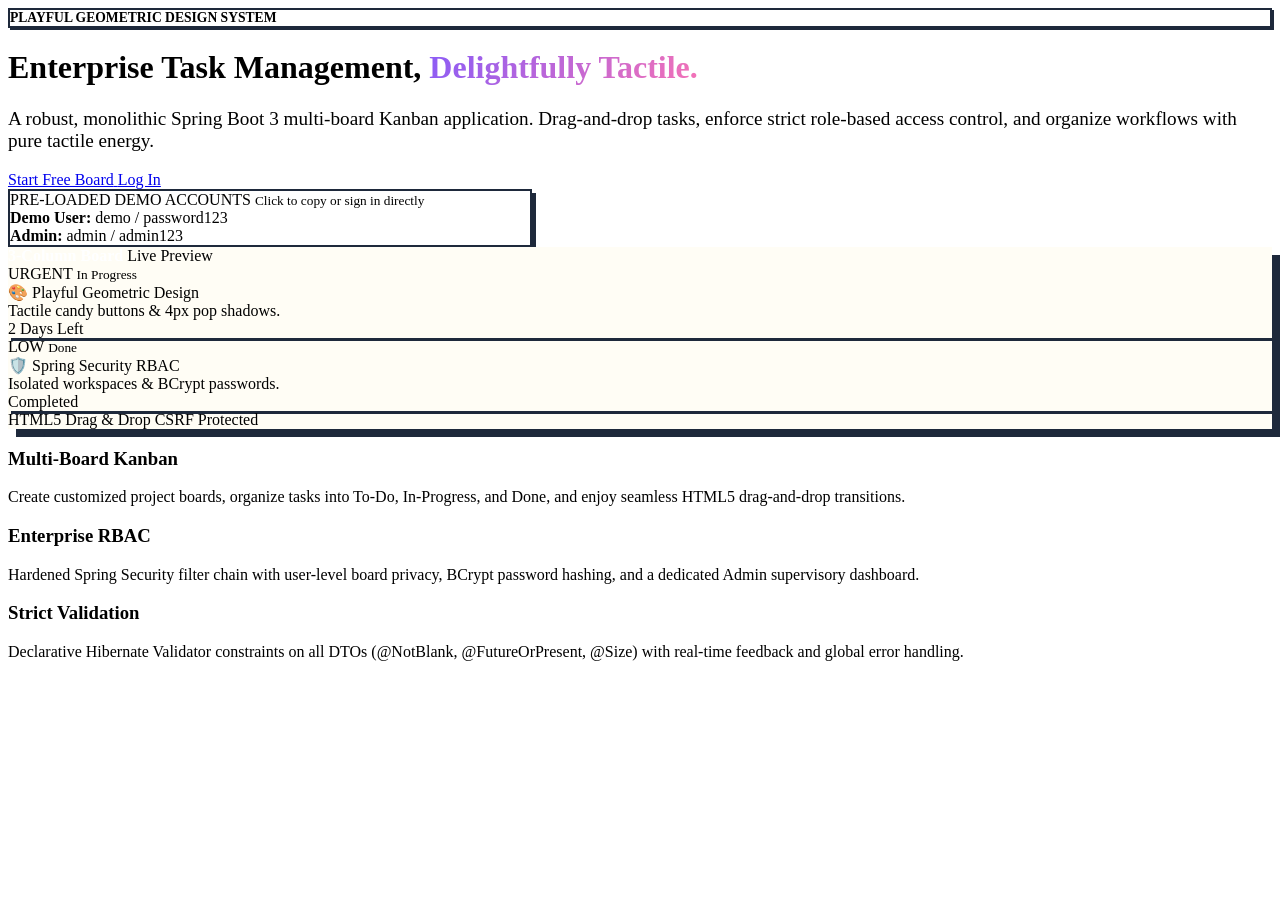
<file: main/resources/templates/index.html>
<!DOCTYPE html>
<html lang="en" xmlns:th="http://www.thymeleaf.org">
<head th:replace="~{fragments/layout :: head('Home')}">
    <meta charset="UTF-8">
    <meta name="viewport" content="width=device-width, initial-scale=1.0">
    <title>KanbanPop! | Home</title>
</head>
<body>

    <!-- Header Navbar -->
    <header th:replace="~{fragments/layout :: navbar}"></header>

    <!-- Main Hero -->
    <main class="container py-5">
        
        <!-- Hero Banner -->
        <div class="row align-items-center g-4 my-3">
            <div class="col-lg-7">
                <div class="d-inline-flex align-items-center gap-2 px-3 py-1 mb-3 rounded-pill" 
                     style="background: var(--tertiary-yellow); border: 2px solid #1E293B; box-shadow: 2px 2px 0px #1E293B; font-weight: 800; font-size: 0.85rem;">
                    <i class="fa-solid fa-wand-magic-sparkles"></i>
                    <span>PLAYFUL GEOMETRIC DESIGN SYSTEM</span>
                </div>

                <h1 class="display-4 fw-black mb-3" style="line-height: 1.15; font-weight: 800;">
                    Enterprise Task Management, <span style="background: linear-gradient(120deg, #8B5CF6, #F472B6); -webkit-background-clip: text; -webkit-text-fill-color: transparent;">Delightfully Tactile.</span>
                </h1>

                <p class="lead text-muted mb-4" style="font-size: 1.2rem;">
                    A robust, monolithic Spring Boot 3 multi-board Kanban application. Drag-and-drop tasks, enforce strict role-based access control, and organize workflows with pure tactile energy.
                </p>

                <div class="d-flex flex-wrap gap-3 mb-4">
                    <a th:href="@{/register}" href="/register" class="btn-candy btn-candy-primary px-4 py-2 fs-5">
                        <i class="fa-solid fa-rocket"></i>
                        <span>Start Free Board</span>
                    </a>
                    <a th:href="@{/login}" href="/login" class="btn-candy btn-candy-white px-4 py-2 fs-5">
                        <i class="fa-solid fa-right-to-bracket"></i>
                        <span>Log In</span>
                    </a>
                </div>

                <!-- Instant Demo Credentials Helper -->
                <div class="p-3 rounded-4" style="background: #FFFFFF; border: 2px solid #1E293B; box-shadow: 4px 4px 0px #1E293B; max-width: 520px;">
                    <div class="d-flex align-items-center gap-2 mb-2">
                        <span class="badge bg-dark rounded-pill">PRE-LOADED DEMO ACCOUNTS</span>
                        <small class="text-muted fw-bold">Click to copy or sign in directly</small>
                    </div>
                    <div class="d-flex flex-wrap gap-3 font-monospace small">
                        <div>
                            <strong>Demo User:</strong> <span class="bg-light px-2 py-0.5 border border-dark rounded">demo</span> / <span class="bg-light px-2 py-0.5 border border-dark rounded">password123</span>
                        </div>
                        <div>
                            <strong>Admin:</strong> <span class="bg-light px-2 py-0.5 border border-dark rounded">admin</span> / <span class="bg-light px-2 py-0.5 border border-dark rounded">admin123</span>
                        </div>
                    </div>
                </div>
            </div>

            <!-- Hero Graphic Illustration -->
            <div class="col-lg-5">
                <div class="sticker-card p-4 text-center" style="box-shadow: 8px 8px 0px #1E293B; background: #FFFDF5;">
                    <div class="d-flex justify-content-between align-items-center mb-3">
                        <span class="badge border border-dark rounded-pill px-3 py-1" style="background: var(--accent-violet); color: #FFF; font-weight: 700;">
                            <i class="fa-solid fa-columns"></i> 3-Column Board
                        </span>
                        <span class="column-count-badge">Live Preview</span>
                    </div>

                    <!-- Mini Board Preview Mockup -->
                    <div class="d-flex flex-column gap-3 text-start">
                        <!-- Card 1 -->
                        <div class="task-card" style="box-shadow: 3px 3px 0px #1E293B;">
                            <div class="d-flex justify-content-between align-items-start">
                                <span class="badge-priority badge-priority-urgent">URGENT</span>
                                <small class="text-muted fw-bold">In Progress</small>
                            </div>
                            <div class="task-title mt-2">🎨 Playful Geometric Design</div>
                            <div class="task-desc mb-2">Tactile candy buttons &amp; 4px pop shadows.</div>
                            <div class="task-meta">
                                <span class="task-due-date"><i class="fa-regular fa-clock"></i> 2 Days Left</span>
                                <span class="btn-card-step"><i class="fa-solid fa-arrow-right"></i></span>
                            </div>
                        </div>

                        <!-- Card 2 -->
                        <div class="task-card" style="box-shadow: 3px 3px 0px #1E293B; background: var(--quaternary-mint-light);">
                            <div class="d-flex justify-content-between align-items-start">
                                <span class="badge-priority badge-priority-low">LOW</span>
                                <small class="text-success fw-bold">Done</small>
                            </div>
                            <div class="task-title mt-2">🛡️ Spring Security RBAC</div>
                            <div class="task-desc mb-2">Isolated workspaces &amp; BCrypt passwords.</div>
                            <div class="task-meta">
                                <span class="task-due-date text-success"><i class="fa-solid fa-check-circle"></i> Completed</span>
                            </div>
                        </div>
                    </div>

                    <div class="mt-3 pt-3 border-top border-dark d-flex justify-content-center gap-3">
                        <span class="badge bg-white text-dark border border-dark rounded-pill"><i class="fa-solid fa-hand-pointer text-primary me-1"></i> HTML5 Drag &amp; Drop</span>
                        <span class="badge bg-white text-dark border border-dark rounded-pill"><i class="fa-solid fa-shield text-warning me-1"></i> CSRF Protected</span>
                    </div>
                </div>
            </div>
        </div>

        <!-- 3 Feature Cards Section -->
        <div class="row g-4 mt-4">
            <div class="col-md-4">
                <div class="sticker-card p-4 h-100" style="box-shadow: 6px 6px 0px var(--accent-violet);">
                    <div class="d-inline-flex p-3 rounded-circle mb-3 border border-dark" style="background: var(--accent-violet-light);">
                        <i class="fa-solid fa-table-columns fs-3" style="color: var(--accent-violet);"></i>
                    </div>
                    <h3 class="h4 mb-2">Multi-Board Kanban</h3>
                    <p class="text-muted mb-0">Create customized project boards, organize tasks into To-Do, In-Progress, and Done, and enjoy seamless HTML5 drag-and-drop transitions.</p>
                </div>
            </div>

            <div class="col-md-4">
                <div class="sticker-card p-4 h-100" style="box-shadow: 6px 6px 0px var(--tertiary-yellow);">
                    <div class="d-inline-flex p-3 rounded-circle mb-3 border border-dark" style="background: var(--tertiary-yellow-light);">
                        <i class="fa-solid fa-user-shield fs-3" style="color: #D97706;"></i>
                    </div>
                    <h3 class="h4 mb-2">Enterprise RBAC</h3>
                    <p class="text-muted mb-0">Hardened Spring Security filter chain with user-level board privacy, BCrypt password hashing, and a dedicated Admin supervisory dashboard.</p>
                </div>
            </div>

            <div class="col-md-4">
                <div class="sticker-card p-4 h-100" style="box-shadow: 6px 6px 0px var(--quaternary-mint);">
                    <div class="d-inline-flex p-3 rounded-circle mb-3 border border-dark" style="background: var(--quaternary-mint-light);">
                        <i class="fa-solid fa-check-double fs-3" style="color: #059669;"></i>
                    </div>
                    <h3 class="h4 mb-2">Strict Validation</h3>
                    <p class="text-muted mb-0">Declarative Hibernate Validator constraints on all DTOs (@NotBlank, @FutureOrPresent, @Size) with real-time feedback and global error handling.</p>
                </div>
            </div>
        </div>

    </main>

    <!-- Footer -->
    <footer th:replace="~{fragments/layout :: footer}"></footer>

    <!-- Scripts -->
    <div th:replace="~{fragments/layout :: scripts}"></div>

</body>
</html>
</file>
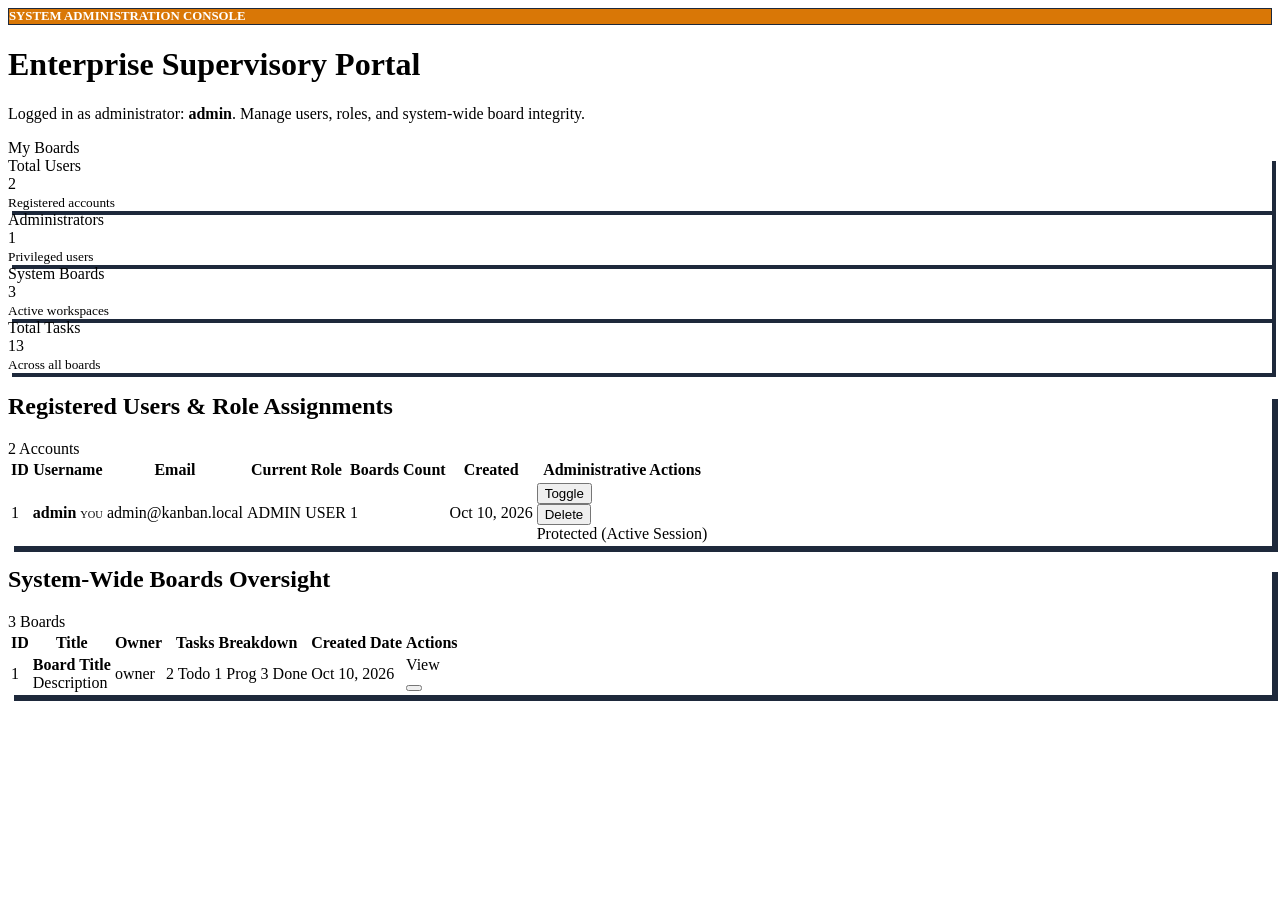
<file: main/resources/templates/admin/dashboard.html>
<!DOCTYPE html>
<html lang="en" xmlns:th="http://www.thymeleaf.org" xmlns:sec="http://www.thymeleaf.org/extras/spring-security">
<head th:replace="~{fragments/layout :: head('Admin Supervisory Dashboard')}">
    <meta charset="UTF-8">
    <meta name="viewport" content="width=device-width, initial-scale=1.0">
    <title>KanbanPop! | Admin Portal</title>
</head>
<body>

    <!-- Header Navbar -->
    <header th:replace="~{fragments/layout :: navbar}"></header>

    <!-- Global Alerts -->
    <div th:replace="~{fragments/layout :: alerts}"></div>

    <!-- Main Container -->
    <main class="container-fluid px-lg-5 py-4">

        <!-- Admin Header Banner -->
        <div class="sticker-card p-4 mb-4" style="background: linear-gradient(135deg, var(--tertiary-yellow-light) 0%, #FFFFFF 100%);">
            <div class="d-flex flex-column flex-md-row justify-content-between align-items-md-center gap-3">
                <div>
                    <div class="d-inline-flex align-items-center gap-2 px-3 py-0.5 mb-2 rounded-pill" 
                         style="background: #D97706; color: #FFFFFF; border: 1.5px solid #1E293B; font-weight: 800; font-size: 0.8rem;">
                        <i class="fa-solid fa-shield-halved"></i>
                        <span>SYSTEM ADMINISTRATION CONSOLE</span>
                    </div>
                    <h1 class="h2 fw-black mb-1">
                        Enterprise Supervisory Portal
                    </h1>
                    <p class="text-muted mb-0 small">
                        Logged in as administrator: <strong th:text="${currentAdmin}">admin</strong>. Manage users, roles, and system-wide board integrity.
                    </p>
                </div>

                <div class="d-flex gap-2">
                    <a th:href="@{/boards}" class="btn-candy btn-candy-white">
                        <i class="fa-solid fa-table-columns"></i>
                        <span>My Boards</span>
                    </a>
                </div>
            </div>
        </div>

        <!-- 4 Stat Counter Cards -->
        <div class="row g-3 mb-4">
            <div class="col-6 col-lg-3">
                <div class="sticker-card p-3 text-center" style="box-shadow: 4px 4px 0px #1E293B;">
                    <span class="text-muted small fw-bold text-uppercase">Total Users</span>
                    <div class="display-6 fw-black text-primary mt-1" th:text="${totalUsers}">2</div>
                    <small class="text-muted"><i class="fa-solid fa-users me-1"></i> Registered accounts</small>
                </div>
            </div>
            <div class="col-6 col-lg-3">
                <div class="sticker-card p-3 text-center" style="box-shadow: 4px 4px 0px #1E293B;">
                    <span class="text-muted small fw-bold text-uppercase">Administrators</span>
                    <div class="display-6 fw-black text-warning mt-1" th:text="${adminCount}">1</div>
                    <small class="text-muted"><i class="fa-solid fa-user-shield me-1"></i> Privileged users</small>
                </div>
            </div>
            <div class="col-6 col-lg-3">
                <div class="sticker-card p-3 text-center" style="box-shadow: 4px 4px 0px #1E293B;">
                    <span class="text-muted small fw-bold text-uppercase">System Boards</span>
                    <div class="display-6 fw-black text-success mt-1" th:text="${totalBoards}">3</div>
                    <small class="text-muted"><i class="fa-solid fa-folder-open me-1"></i> Active workspaces</small>
                </div>
            </div>
            <div class="col-6 col-lg-3">
                <div class="sticker-card p-3 text-center" style="box-shadow: 4px 4px 0px #1E293B;">
                    <span class="text-muted small fw-bold text-uppercase">Total Tasks</span>
                    <div class="display-6 fw-black text-info mt-1" th:text="${totalTasks}">13</div>
                    <small class="text-muted"><i class="fa-solid fa-list-check me-1"></i> Across all boards</small>
                </div>
            </div>
        </div>

        <!-- System Users Table Card -->
        <div class="sticker-card mb-4" style="box-shadow: 6px 6px 0px #1E293B;">
            <div class="sticker-card-header" style="background: var(--accent-violet-light);">
                <div class="d-flex align-items-center gap-2">
                    <i class="fa-solid fa-users fs-5" style="color: var(--accent-violet);"></i>
                    <h2 class="h5 fw-bold mb-0">Registered Users &amp; Role Assignments</h2>
                </div>
                <span class="column-count-badge" th:text="${users.size() + ' Accounts'}">2 Accounts</span>
            </div>
            <div class="table-responsive">
                <table class="table table-hover align-middle mb-0">
                    <thead class="table-light border-bottom border-dark">
                        <tr>
                            <th class="ps-3">ID</th>
                            <th>Username</th>
                            <th>Email</th>
                            <th>Current Role</th>
                            <th>Boards Count</th>
                            <th>Created</th>
                            <th class="text-end pe-3">Administrative Actions</th>
                        </tr>
                    </thead>
                    <tbody>
                        <tr th:each="u : ${users}">
                            <td class="ps-3 fw-bold" th:text="${u.id}">1</td>
                            <td>
                                <strong th:text="${u.username}">admin</strong>
                                <span th:if="${u.username == currentAdmin}" class="badge bg-secondary ms-1 rounded-pill" style="font-size: 0.65rem;">YOU</span>
                            </td>
                            <td class="text-muted" th:text="${u.email}">admin@kanban.local</td>
                            <td>
                                <span th:if="${u.role.name() == 'ROLE_ADMIN'}" class="badge bg-warning text-dark border border-dark rounded-pill px-2 py-1 fw-bold">
                                    <i class="fa-solid fa-crown me-1"></i> ADMIN
                                </span>
                                <span th:if="${u.role.name() == 'ROLE_USER'}" class="badge bg-info text-dark border border-dark rounded-pill px-2 py-1 fw-bold">
                                    <i class="fa-solid fa-user me-1"></i> USER
                                </span>
                            </td>
                            <td th:text="${u.boards.size()}">1</td>
                            <td class="small text-muted" th:text="${#temporals.format(u.createdAt, 'MMM dd, yyyy')}">Oct 10, 2026</td>
                            <td class="text-end pe-3">
                                <div class="d-flex justify-content-end gap-2" th:if="${u.username != currentAdmin}">
                                    
                                    <!-- Toggle Role Form -->
                                    <form th:action="@{'/admin/users/' + ${u.id} + '/toggle-role'}" method="post" class="d-inline">
                                        <input type="hidden" th:name="${_csrf.parameterName}" th:value="${_csrf.token}" />
                                        <button type="submit" class="btn-candy btn-candy-white btn-candy-sm"
                                                th:title="${u.role.name() == 'ROLE_ADMIN' ? 'Demote to USER' : 'Promote to ADMIN'}">
                                            <i class="fa-solid" th:classappend="${u.role.name() == 'ROLE_ADMIN' ? 'fa-arrow-down text-warning' : 'fa-arrow-up text-success'}"></i>
                                            <span th:text="${u.role.name() == 'ROLE_ADMIN' ? 'Demote' : 'Promote'}">Toggle</span>
                                        </button>
                                    </form>

                                    <!-- Delete User Form -->
                                    <form th:action="@{'/admin/users/' + ${u.id} + '/delete'}" method="post" class="d-inline"
                                          onsubmit="return confirm('Delete this user and all their boards/tasks permanently?');">
                                        <input type="hidden" th:name="${_csrf.parameterName}" th:value="${_csrf.token}" />
                                        <button type="submit" class="btn-candy btn-candy-secondary btn-candy-sm" title="Delete User">
                                            <i class="fa-solid fa-trash-can"></i> Delete
                                        </button>
                                    </form>

                                </div>
                                <span th:if="${u.username == currentAdmin}" class="text-muted small fst-italic">Protected (Active Session)</span>
                            </td>
                        </tr>
                    </tbody>
                </table>
            </div>
        </div>

        <!-- System-Wide Boards Table Card -->
        <div class="sticker-card" style="box-shadow: 6px 6px 0px #1E293B;">
            <div class="sticker-card-header" style="background: var(--quaternary-mint-light);">
                <div class="d-flex align-items-center gap-2">
                    <i class="fa-solid fa-table-columns fs-5" style="color: #059669;"></i>
                    <h2 class="h5 fw-bold mb-0">System-Wide Boards Oversight</h2>
                </div>
                <span class="column-count-badge" th:text="${boards.size() + ' Total Boards'}">3 Boards</span>
            </div>
            <div class="table-responsive">
                <table class="table table-hover align-middle mb-0">
                    <thead class="table-light border-bottom border-dark">
                        <tr>
                            <th class="ps-3">ID</th>
                            <th>Title</th>
                            <th>Owner</th>
                            <th>Tasks Breakdown</th>
                            <th>Created Date</th>
                            <th class="text-end pe-3">Actions</th>
                        </tr>
                    </thead>
                    <tbody>
                        <tr th:each="b : ${boards}">
                            <td class="ps-3 fw-bold" th:text="${b.id}">1</td>
                            <td>
                                <strong th:text="${b.title}">Board Title</strong>
                                <div class="small text-muted text-truncate" style="max-width: 250px;" th:text="${b.description}">Description</div>
                            </td>
                            <td>
                                <span class="badge border border-dark rounded-pill bg-white text-dark px-2 py-1" th:text="${b.user.username}">owner</span>
                            </td>
                            <td>
                                <div class="d-flex gap-1">
                                    <span class="badge bg-light text-dark border border-dark" th:text="${b.getTodoCount() + ' Todo'}">2 Todo</span>
                                    <span class="badge bg-warning-subtle text-dark border border-dark" th:text="${b.getInProgressCount() + ' Prog'}">1 Prog</span>
                                    <span class="badge bg-success-subtle text-dark border border-dark" th:text="${b.getDoneCount() + ' Done'}">3 Done</span>
                                </div>
                            </td>
                            <td class="small text-muted" th:text="${#temporals.format(b.createdAt, 'MMM dd, yyyy')}">Oct 10, 2026</td>
                            <td class="text-end pe-3">
                                <div class="d-flex justify-content-end gap-2">
                                    <a th:href="@{'/boards/' + ${b.id}}" class="btn-candy btn-candy-white btn-candy-sm">
                                        <i class="fa-solid fa-eye"></i> View
                                    </a>
                                    <form th:action="@{'/admin/boards/' + ${b.id} + '/delete'}" method="post" class="d-inline"
                                          onsubmit="return confirm('Permanently delete this board?');">
                                        <input type="hidden" th:name="${_csrf.parameterName}" th:value="${_csrf.token}" />
                                        <button type="submit" class="btn-candy btn-candy-secondary btn-candy-sm" title="Delete Board">
                                            <i class="fa-solid fa-trash-can"></i>
                                        </button>
                                    </form>
                                </div>
                            </td>
                        </tr>
                    </tbody>
                </table>
            </div>
        </div>

    </main>

    <!-- Footer -->
    <footer th:replace="~{fragments/layout :: footer}"></footer>

    <!-- Scripts -->
    <div th:replace="~{fragments/layout :: scripts}"></div>

</body>
</html>
</file>
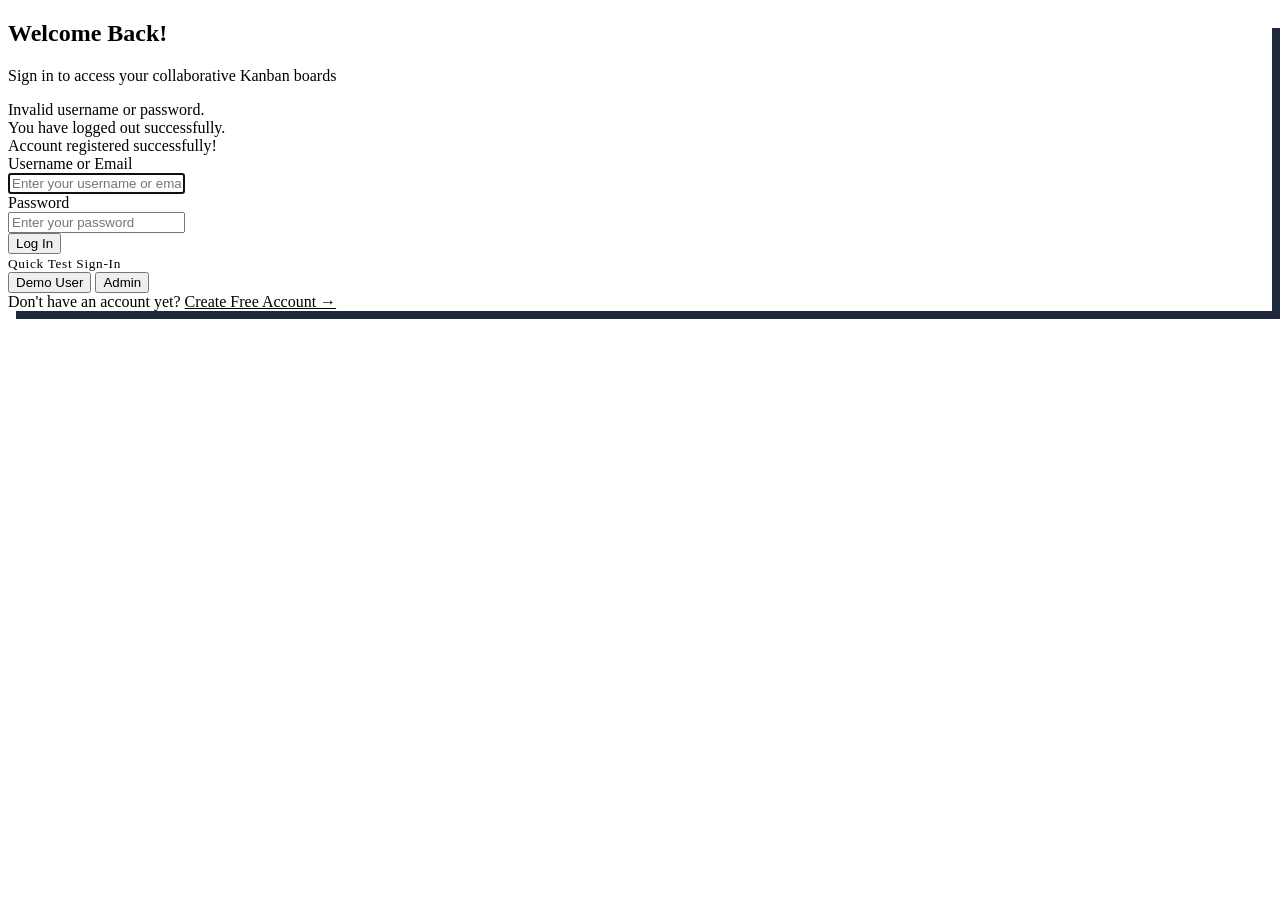
<file: main/resources/templates/auth/login.html>
<!DOCTYPE html>
<html lang="en" xmlns:th="http://www.thymeleaf.org">
<head th:replace="~{fragments/layout :: head('Login')}">
    <meta charset="UTF-8">
    <meta name="viewport" content="width=device-width, initial-scale=1.0">
    <title>KanbanPop! | Login</title>
</head>
<body>

    <!-- Header Navbar -->
    <header th:replace="~{fragments/layout :: navbar}"></header>

    <!-- Main Content Container -->
    <main class="container py-5 my-auto">
        <div class="row justify-content-center">
            <div class="col-12 col-sm-10 col-md-8 col-lg-5">

                <!-- Login Sticker Card -->
                <div class="sticker-card p-4 p-md-5" style="box-shadow: 8px 8px 0px #1E293B;">
                    
                    <!-- Card Header Icon & Title -->
                    <div class="text-center mb-4">
                        <div class="d-inline-flex p-3 rounded-circle mb-2 border border-dark" style="background: var(--tertiary-yellow-light); box-shadow: 3px 3px 0px #1E293B;">
                            <i class="fa-solid fa-lock-open fs-2" style="color: #D97706;"></i>
                        </div>
                        <h2 class="h3 fw-black mb-1">Welcome Back!</h2>
                        <p class="text-muted small">Sign in to access your collaborative Kanban boards</p>
                    </div>

                    <!-- Alerts -->
                    <div th:if="${errorMessage}" class="playful-alert playful-alert-danger">
                        <i class="fa-solid fa-circle-exclamation fs-5"></i>
                        <span th:text="${errorMessage}">Invalid username or password.</span>
                    </div>

                    <div th:if="${logoutMessage}" class="playful-alert playful-alert-info">
                        <i class="fa-solid fa-circle-info fs-5"></i>
                        <span th:text="${logoutMessage}">You have logged out successfully.</span>
                    </div>

                    <div th:if="${successMessage}" class="playful-alert playful-alert-success">
                        <i class="fa-solid fa-circle-check fs-5"></i>
                        <span th:text="${successMessage}">Account registered successfully!</span>
                    </div>

                    <!-- Spring Security Login Form -->
                    <form th:action="@{/login}" method="post" id="loginForm">
                        <input type="hidden" th:name="${_csrf.parameterName}" th:value="${_csrf.token}" />

                        <!-- Username or Email -->
                        <div class="mb-3">
                            <label for="username" class="playful-label">Username or Email</label>
                            <div class="input-group">
                                <span class="input-group-text border-dark bg-light"><i class="fa-solid fa-user"></i></span>
                                <input type="text" id="username" name="username" class="form-control playful-input" 
                                       placeholder="Enter your username or email" required autofocus>
                            </div>
                        </div>

                        <!-- Password -->
                        <div class="mb-4">
                            <label for="password" class="playful-label">Password</label>
                            <div class="input-group">
                                <span class="input-group-text border-dark bg-light"><i class="fa-solid fa-key"></i></span>
                                <input type="password" id="password" name="password" class="form-control playful-input" 
                                       placeholder="Enter your password" required>
                            </div>
                        </div>

                        <!-- Submit Button -->
                        <button type="submit" class="btn-candy btn-candy-primary w-100 justify-content-center py-2 fs-5 mb-3">
                            <i class="fa-solid fa-arrow-right-to-bracket"></i>
                            <span>Log In</span>
                        </button>
                    </form>

                    <!-- Fast Demo One-Click Fill -->
                    <div class="p-3 rounded-3 mt-3 border border-dark" style="background: var(--bg-canvas);">
                        <div class="d-flex justify-content-between align-items-center mb-2">
                            <small class="fw-bold text-uppercase" style="letter-spacing: 0.05em;"><i class="fa-solid fa-bolt text-warning me-1"></i> Quick Test Sign-In</small>
                        </div>
                        <div class="d-flex gap-2">
                            <button type="button" class="btn-candy btn-candy-white btn-candy-sm flex-grow-1 justify-content-center"
                                    onclick="fillCredentials('demo', 'password123')">
                                <i class="fa-solid fa-user text-primary"></i> Demo User
                            </button>
                            <button type="button" class="btn-candy btn-candy-yellow btn-candy-sm flex-grow-1 justify-content-center"
                                    onclick="fillCredentials('admin', 'admin123')">
                                <i class="fa-solid fa-shield-halved text-dark"></i> Admin
                            </button>
                        </div>
                    </div>

                    <!-- Signup Link -->
                    <div class="text-center mt-4 pt-3 border-top border-dark">
                        <span class="text-muted">Don't have an account yet?</span>
                        <a th:href="@{/register}" href="/register" class="fw-bold text-decoration-none ms-1" style="color: var(--accent-violet);">
                            Create Free Account &rarr;
                        </a>
                    </div>

                </div>

            </div>
        </div>
    </main>

    <!-- Footer -->
    <footer th:replace="~{fragments/layout :: footer}"></footer>

    <!-- Scripts -->
    <div th:replace="~{fragments/layout :: scripts}"></div>

    <script>
        function fillCredentials(u, p) {
            document.getElementById('username').value = u;
            document.getElementById('password').value = p;
        }
    </script>
</body>
</html>
</file>
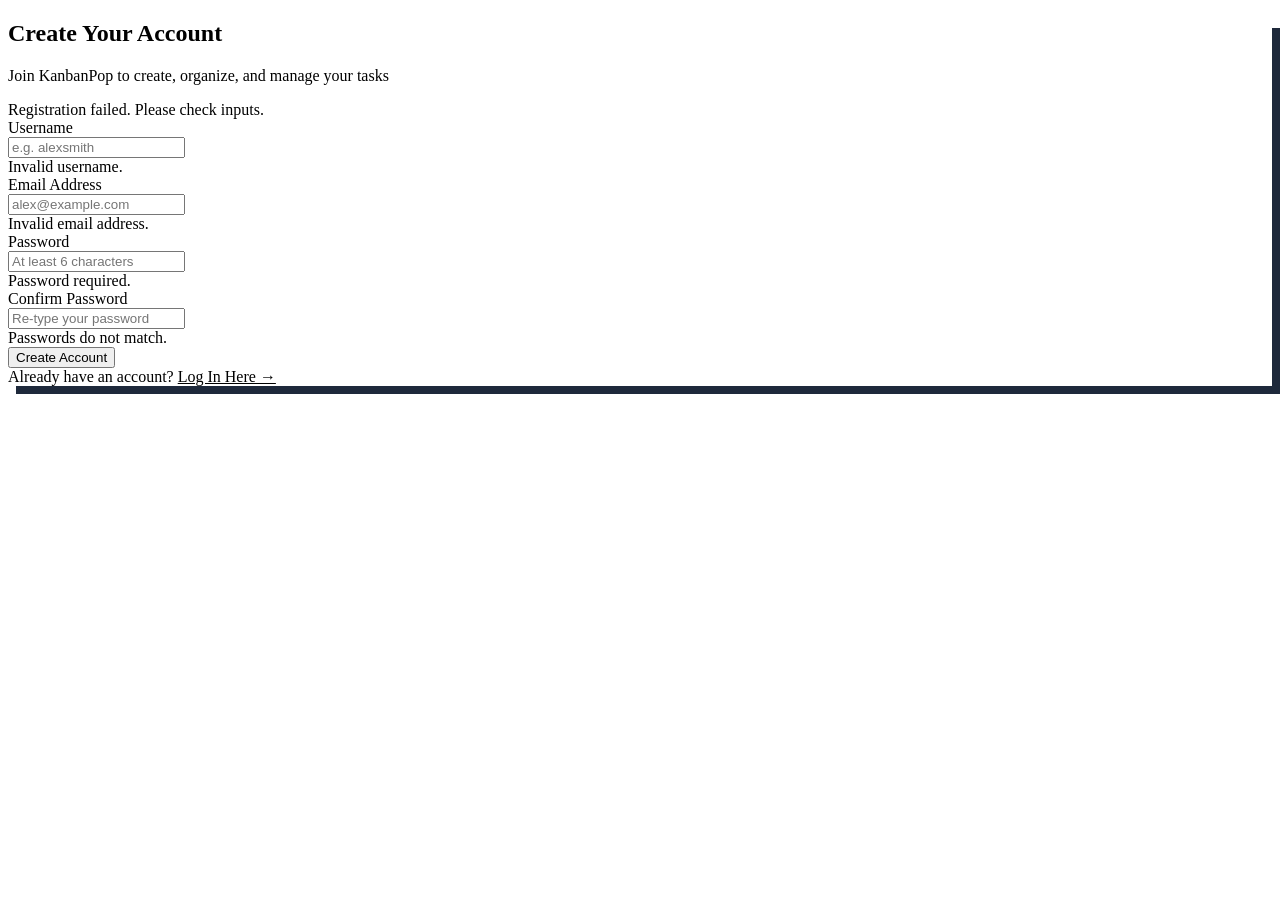
<file: main/resources/templates/auth/register.html>
<!DOCTYPE html>
<html lang="en" xmlns:th="http://www.thymeleaf.org">
<head th:replace="~{fragments/layout :: head('Sign Up')}">
    <meta charset="UTF-8">
    <meta name="viewport" content="width=device-width, initial-scale=1.0">
    <title>KanbanPop! | Sign Up</title>
</head>
<body>

    <!-- Header Navbar -->
    <header th:replace="~{fragments/layout :: navbar}"></header>

    <!-- Main Content Container -->
    <main class="container py-5 my-auto">
        <div class="row justify-content-center">
            <div class="col-12 col-sm-10 col-md-8 col-lg-6">

                <!-- Register Sticker Card -->
                <div class="sticker-card p-4 p-md-5" style="box-shadow: 8px 8px 0px #1E293B;">
                    
                    <!-- Card Header Icon & Title -->
                    <div class="text-center mb-4">
                        <div class="d-inline-flex p-3 rounded-circle mb-2 border border-dark" style="background: var(--accent-violet-light); box-shadow: 3px 3px 0px #1E293B;">
                            <i class="fa-solid fa-user-plus fs-2" style="color: var(--accent-violet);"></i>
                        </div>
                        <h2 class="h3 fw-black mb-1">Create Your Account</h2>
                        <p class="text-muted small">Join KanbanPop to create, organize, and manage your tasks</p>
                    </div>

                    <!-- General Error Alert -->
                    <div th:if="${generalError}" class="playful-alert playful-alert-danger">
                        <i class="fa-solid fa-triangle-exclamation fs-5"></i>
                        <span th:text="${generalError}">Registration failed. Please check inputs.</span>
                    </div>

                    <!-- Registration Form -->
                    <form th:action="@{/register}" th:object="${user}" method="post" id="registerForm">
                        <input type="hidden" th:name="${_csrf.parameterName}" th:value="${_csrf.token}" />

                        <!-- Username -->
                        <div class="mb-3">
                            <label for="username" class="playful-label">Username</label>
                            <div class="input-group">
                                <span class="input-group-text border-dark bg-light"><i class="fa-solid fa-at"></i></span>
                                <input type="text" id="username" th:field="*{username}" class="form-control playful-input"
                                       th:classappend="${#fields.hasErrors('username')} ? 'is-invalid' : ''"
                                       placeholder="e.g. alexsmith" required>
                            </div>
                            <div class="text-danger small mt-1 fw-bold" th:if="${#fields.hasErrors('username')}" th:errors="*{username}">
                                Invalid username.
                            </div>
                        </div>

                        <!-- Email -->
                        <div class="mb-3">
                            <label for="email" class="playful-label">Email Address</label>
                            <div class="input-group">
                                <span class="input-group-text border-dark bg-light"><i class="fa-solid fa-envelope"></i></span>
                                <input type="email" id="email" th:field="*{email}" class="form-control playful-input"
                                       th:classappend="${#fields.hasErrors('email')} ? 'is-invalid' : ''"
                                       placeholder="alex@example.com" required>
                            </div>
                            <div class="text-danger small mt-1 fw-bold" th:if="${#fields.hasErrors('email')}" th:errors="*{email}">
                                Invalid email address.
                            </div>
                        </div>

                        <!-- Password -->
                        <div class="mb-3">
                            <label for="password" class="playful-label">Password</label>
                            <div class="input-group">
                                <span class="input-group-text border-dark bg-light"><i class="fa-solid fa-lock"></i></span>
                                <input type="password" id="password" th:field="*{password}" class="form-control playful-input"
                                       th:classappend="${#fields.hasErrors('password')} ? 'is-invalid' : ''"
                                       placeholder="At least 6 characters" required>
                            </div>
                            <div class="text-danger small mt-1 fw-bold" th:if="${#fields.hasErrors('password')}" th:errors="*{password}">
                                Password required.
                            </div>
                        </div>

                        <!-- Confirm Password -->
                        <div class="mb-4">
                            <label for="confirmPassword" class="playful-label">Confirm Password</label>
                            <div class="input-group">
                                <span class="input-group-text border-dark bg-light"><i class="fa-solid fa-shield-check"></i></span>
                                <input type="password" id="confirmPassword" th:field="*{confirmPassword}" class="form-control playful-input"
                                       th:classappend="${#fields.hasErrors('confirmPassword')} ? 'is-invalid' : ''"
                                       placeholder="Re-type your password" required>
                            </div>
                            <div class="text-danger small mt-1 fw-bold" th:if="${#fields.hasErrors('confirmPassword')}" th:errors="*{confirmPassword}">
                                Passwords do not match.
                            </div>
                        </div>

                        <!-- Submit Button -->
                        <button type="submit" class="btn-candy btn-candy-secondary w-100 justify-content-center py-2 fs-5 mb-3">
                            <i class="fa-solid fa-sparkles"></i>
                            <span>Create Account</span>
                        </button>
                    </form>

                    <!-- Login Link -->
                    <div class="text-center mt-3 pt-3 border-top border-dark">
                        <span class="text-muted">Already have an account?</span>
                        <a th:href="@{/login}" href="/login" class="fw-bold text-decoration-none ms-1" style="color: var(--accent-violet);">
                            Log In Here &rarr;
                        </a>
                    </div>

                </div>

            </div>
        </div>
    </main>

    <!-- Footer -->
    <footer th:replace="~{fragments/layout :: footer}"></footer>

    <!-- Scripts -->
    <div th:replace="~{fragments/layout :: scripts}"></div>

</body>
</html>
</file>
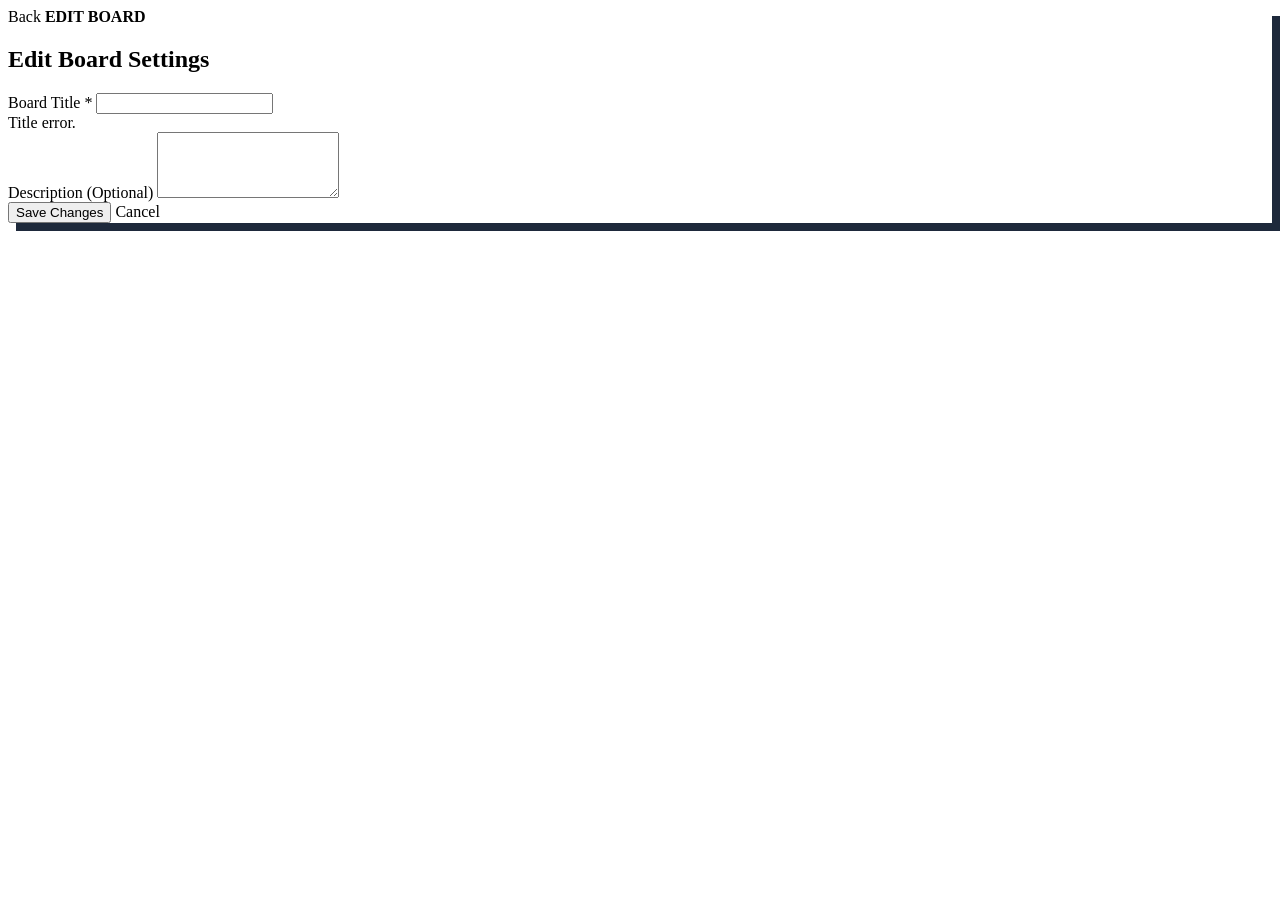
<file: main/resources/templates/board/edit.html>
<!DOCTYPE html>
<html lang="en" xmlns:th="http://www.thymeleaf.org">
<head th:replace="~{fragments/layout :: head('Edit Board')}">
    <meta charset="UTF-8">
    <meta name="viewport" content="width=device-width, initial-scale=1.0">
    <title>KanbanPop! | Edit Board</title>
</head>
<body>

    <!-- Header Navbar -->
    <header th:replace="~{fragments/layout :: navbar}"></header>

    <!-- Global Alerts -->
    <div th:replace="~{fragments/layout :: alerts}"></div>

    <main class="container py-5 my-auto">
        <div class="row justify-content-center">
            <div class="col-12 col-sm-10 col-md-8 col-lg-6">
                
                <div class="sticker-card p-4 p-md-5" style="box-shadow: 8px 8px 0px #1E293B;">
                    <div class="d-flex align-items-center gap-2 mb-3">
                        <a th:href="@{'/boards/' + ${boardId}}" class="btn-candy btn-candy-white btn-candy-sm">
                            <i class="fa-solid fa-arrow-left"></i> Back
                        </a>
                        <span class="badge border border-dark rounded-pill px-3 py-1" style="background: var(--tertiary-yellow); color: var(--text-main); font-weight: 700;">
                            EDIT BOARD
                        </span>
                    </div>

                    <h2 class="h3 fw-black mb-3">Edit Board Settings</h2>

                    <form th:action="@{'/boards/' + ${boardId} + '/edit'}" th:object="${board}" method="post">
                        <input type="hidden" th:name="${_csrf.parameterName}" th:value="${_csrf.token}" />
                        <input type="hidden" th:field="*{id}" />

                        <!-- Title -->
                        <div class="mb-3">
                            <label for="title" class="playful-label">Board Title *</label>
                            <input type="text" id="title" th:field="*{title}" class="form-control playful-input"
                                   th:classappend="${#fields.hasErrors('title')} ? 'is-invalid' : ''" required>
                            <div class="text-danger small mt-1 fw-bold" th:if="${#fields.hasErrors('title')}" th:errors="*{title}">
                                Title error.
                            </div>
                        </div>

                        <!-- Description -->
                        <div class="mb-4">
                            <label for="description" class="playful-label">Description (Optional)</label>
                            <textarea id="description" th:field="*{description}" class="form-control playful-input" rows="4"></textarea>
                        </div>

                        <!-- Actions -->
                        <div class="d-flex gap-2">
                            <button type="submit" class="btn-candy btn-candy-primary flex-grow-1 justify-content-center py-2">
                                <i class="fa-solid fa-check"></i> Save Changes
                            </button>
                            <a th:href="@{'/boards/' + ${boardId}}" class="btn-candy btn-candy-white py-2">
                                Cancel
                            </a>
                        </div>
                    </form>
                </div>

            </div>
        </div>
    </main>

    <!-- Footer -->
    <footer th:replace="~{fragments/layout :: footer}"></footer>

    <!-- Scripts -->
    <div th:replace="~{fragments/layout :: scripts}"></div>

</body>
</html>
</file>
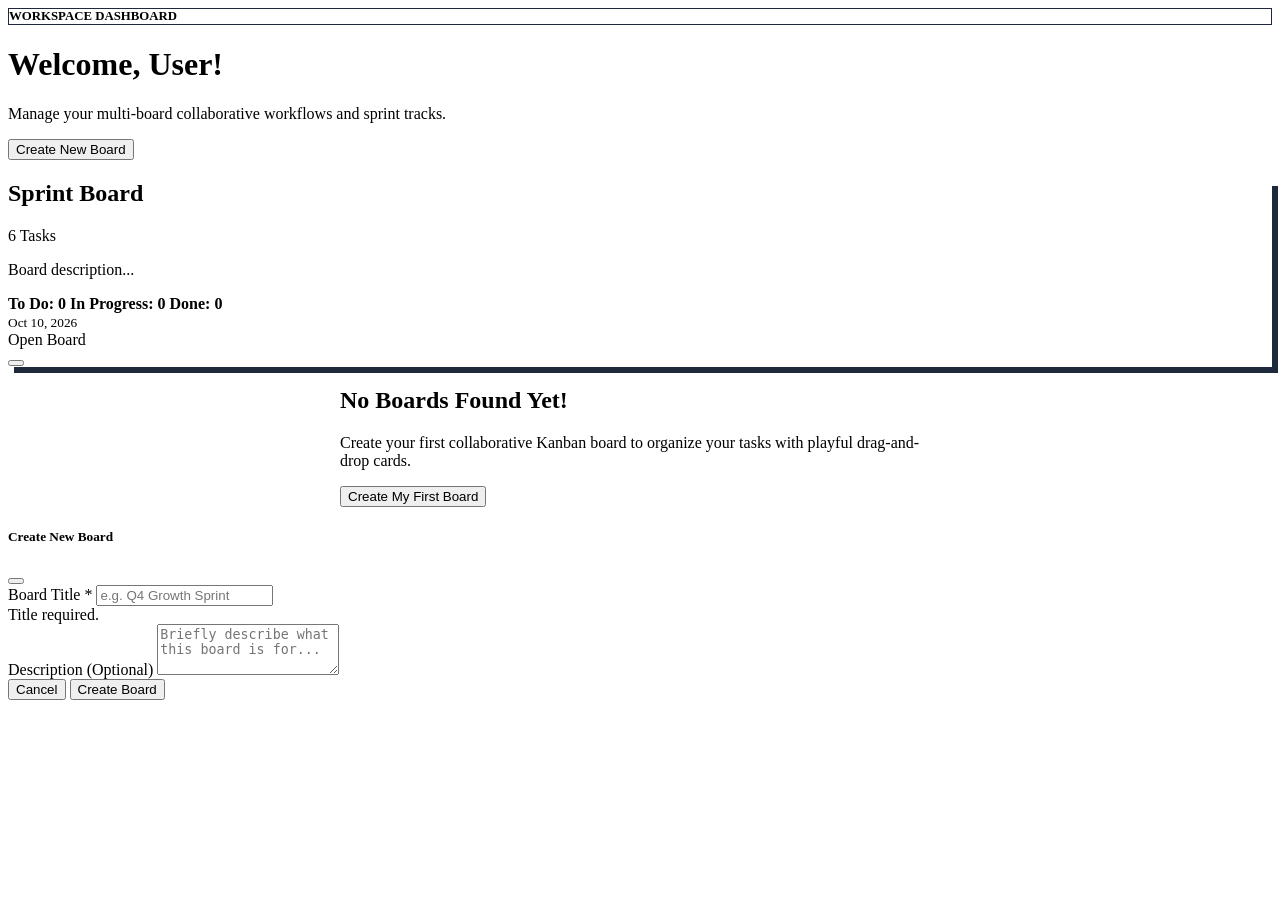
<file: main/resources/templates/board/list.html>
<!DOCTYPE html>
<html lang="en" xmlns:th="http://www.thymeleaf.org" xmlns:sec="http://www.thymeleaf.org/extras/spring-security">
<head th:replace="~{fragments/layout :: head('Dashboard - Boards')}">
    <meta charset="UTF-8">
    <meta name="viewport" content="width=device-width, initial-scale=1.0">
    <title>KanbanPop! | My Boards</title>
</head>
<body>

    <!-- Header Navbar -->
    <header th:replace="~{fragments/layout :: navbar}"></header>

    <!-- Global Alerts -->
    <div th:replace="~{fragments/layout :: alerts}"></div>

    <!-- Main Container -->
    <main class="container-fluid px-lg-5 py-4">

        <!-- Dashboard Header Banner -->
        <div class="sticker-card p-4 mb-4" style="background: linear-gradient(135deg, #FFFFFF 0%, var(--bg-canvas) 100%);">
            <div class="d-flex flex-column flex-md-row justify-content-between align-items-md-center gap-3">
                <div>
                    <div class="d-inline-flex align-items-center gap-2 px-3 py-0.5 mb-2 rounded-pill" 
                         style="background: var(--quaternary-mint-light); border: 1.5px solid #1E293B; font-weight: 700; font-size: 0.8rem;">
                        <i class="fa-solid fa-shapes text-success"></i>
                        <span>WORKSPACE DASHBOARD</span>
                    </div>
                    <h1 class="h2 fw-black mb-1">
                        Welcome, <span th:text="${user.username}" style="color: var(--accent-violet);">User</span>!
                    </h1>
                    <p class="text-muted mb-0 small">
                        Manage your multi-board collaborative workflows and sprint tracks.
                    </p>
                </div>

                <div class="d-flex align-items-center gap-2">
                    <button type="button" class="btn-candy btn-candy-primary" data-bs-toggle="modal" data-bs-target="#createBoardModal">
                        <i class="fa-solid fa-plus"></i>
                        <span>Create New Board</span>
                    </button>
                </div>
            </div>
        </div>

        <!-- Boards Grid -->
        <div class="row g-4" th:if="${boards != null and !boards.isEmpty()}">
            <div class="col-12 col-md-6 col-xl-4" th:each="board : ${boards}">
                <div class="sticker-card h-100 d-flex flex-column" style="box-shadow: 6px 6px 0px #1E293B;">
                    
                    <!-- Card Top Accent -->
                    <div class="sticker-card-header" style="background: var(--accent-violet-light);">
                        <div class="d-flex align-items-center gap-2">
                            <span class="brand-icon" style="background: var(--tertiary-yellow); color: #1E293B;">
                                <i class="fa-solid fa-folder"></i>
                            </span>
                            <h2 class="h5 fw-bold mb-0 text-truncate" style="max-width: 220px;" th:text="${board.title}">
                                Sprint Board
                            </h2>
                        </div>
                        <span class="column-count-badge" th:text="${board.tasks.size() + ' Tasks'}">6 Tasks</span>
                    </div>

                    <!-- Card Body -->
                    <div class="sticker-card-body flex-grow-1 d-flex flex-column justify-content-between">
                        <div>
                            <p class="text-muted small mb-3 text-truncate-2" th:text="${board.description != null and !board.description.isEmpty() ? board.description : 'No description provided.'}">
                                Board description...
                            </p>

                            <!-- Task Status Pills -->
                            <div class="d-flex flex-wrap gap-2 mb-3">
                                <span class="badge border border-dark rounded-pill" style="background: var(--accent-violet-light); color: var(--text-main); font-weight: 700;">
                                    To Do: <strong th:text="${board.getTodoCount()}">0</strong>
                                </span>
                                <span class="badge border border-dark rounded-pill" style="background: var(--tertiary-yellow-light); color: var(--text-main); font-weight: 700;">
                                    In Progress: <strong th:text="${board.getInProgressCount()}">0</strong>
                                </span>
                                <span class="badge border border-dark rounded-pill" style="background: var(--quaternary-mint-light); color: var(--text-main); font-weight: 700;">
                                    Done: <strong th:text="${board.getDoneCount()}">0</strong>
                                </span>
                            </div>
                        </div>

                        <!-- Card Footer Meta & Actions -->
                        <div class="pt-3 border-top border-dark d-flex align-items-center justify-content-between flex-wrap gap-2">
                            <small class="text-muted">
                                <i class="fa-regular fa-calendar-days me-1"></i>
                                <span th:text="${#temporals.format(board.createdAt, 'MMM dd, yyyy')}">Oct 10, 2026</span>
                            </small>

                            <div class="d-flex gap-2">
                                <a th:href="@{'/boards/' + ${board.id}}" class="btn-candy btn-candy-primary btn-candy-sm">
                                    <i class="fa-solid fa-arrow-up-right-from-square"></i> Open Board
                                </a>

                                <!-- Delete Form -->
                                <form th:action="@{'/boards/' + ${board.id} + '/delete'}" method="post" class="d-inline"
                                      onsubmit="return confirm('Are you sure you want to delete this board and all its tasks?');">
                                    <input type="hidden" th:name="${_csrf.parameterName}" th:value="${_csrf.token}" />
                                    <button type="submit" class="btn-candy btn-candy-secondary btn-candy-sm" title="Delete Board">
                                        <i class="fa-solid fa-trash-can"></i>
                                    </button>
                                </form>
                            </div>
                        </div>

                    </div>
                </div>
            </div>
        </div>

        <!-- Empty State When No Boards -->
        <div th:if="${boards == null or boards.isEmpty()}" class="sticker-card p-5 text-center my-4" style="max-width: 600px; margin: 0 auto;">
            <div class="d-inline-flex p-4 rounded-circle mb-3 border border-dark" style="background: var(--tertiary-yellow-light); box-shadow: 4px 4px 0px #1E293B;">
                <i class="fa-solid fa-shapes fs-1" style="color: #D97706;"></i>
            </div>
            <h2 class="h3 fw-black mb-2">No Boards Found Yet!</h2>
            <p class="text-muted mb-4">Create your first collaborative Kanban board to organize your tasks with playful drag-and-drop cards.</p>
            <button type="button" class="btn-candy btn-candy-primary px-4 py-2 fs-5" data-bs-toggle="modal" data-bs-target="#createBoardModal">
                <i class="fa-solid fa-plus"></i> Create My First Board
            </button>
        </div>

    </main>

    <!-- Create Board Modal -->
    <div class="modal fade" id="createBoardModal" tabindex="-1" aria-labelledby="createBoardModalLabel" aria-hidden="true"
         th:classappend="${showCreateModal} ? 'show d-block' : ''">
        <div class="modal-dialog modal-dialog-centered">
            <div class="modal-content playful-modal">
                <div class="modal-header playful-modal-header">
                    <h5 class="modal-title fw-bold" id="createBoardModalLabel">
                        <i class="fa-solid fa-plus-circle me-1" style="color: var(--accent-violet);"></i> Create New Board
                    </h5>
                    <button type="button" class="btn-close" data-bs-dismiss="modal" aria-label="Close"></button>
                </div>
                <form th:action="@{/boards}" th:object="${newBoard}" method="post">
                    <input type="hidden" th:name="${_csrf.parameterName}" th:value="${_csrf.token}" />
                    <div class="modal-body p-4">
                        
                        <!-- Board Title -->
                        <div class="mb-3">
                            <label for="boardTitle" class="playful-label">Board Title *</label>
                            <input type="text" id="boardTitle" th:field="*{title}" class="form-control playful-input"
                                   th:classappend="${#fields.hasErrors('title')} ? 'is-invalid' : ''"
                                   placeholder="e.g. Q4 Growth Sprint" required>
                            <div class="text-danger small mt-1 fw-bold" th:if="${#fields.hasErrors('title')}" th:errors="*{title}">
                                Title required.
                            </div>
                        </div>

                        <!-- Board Description -->
                        <div class="mb-3">
                            <label for="boardDescription" class="playful-label">Description (Optional)</label>
                            <textarea id="boardDescription" th:field="*{description}" class="form-control playful-input" rows="3"
                                      placeholder="Briefly describe what this board is for..."></textarea>
                        </div>

                    </div>
                    <div class="modal-footer playful-modal-footer">
                        <button type="button" class="btn-candy btn-candy-white" data-bs-dismiss="modal">Cancel</button>
                        <button type="submit" class="btn-candy btn-candy-primary">
                            <i class="fa-solid fa-check"></i> Create Board
                        </button>
                    </div>
                </form>
            </div>
        </div>
    </div>

    <!-- Footer -->
    <footer th:replace="~{fragments/layout :: footer}"></footer>

    <!-- Scripts -->
    <div th:replace="~{fragments/layout :: scripts}"></div>

</body>
</html>
</file>
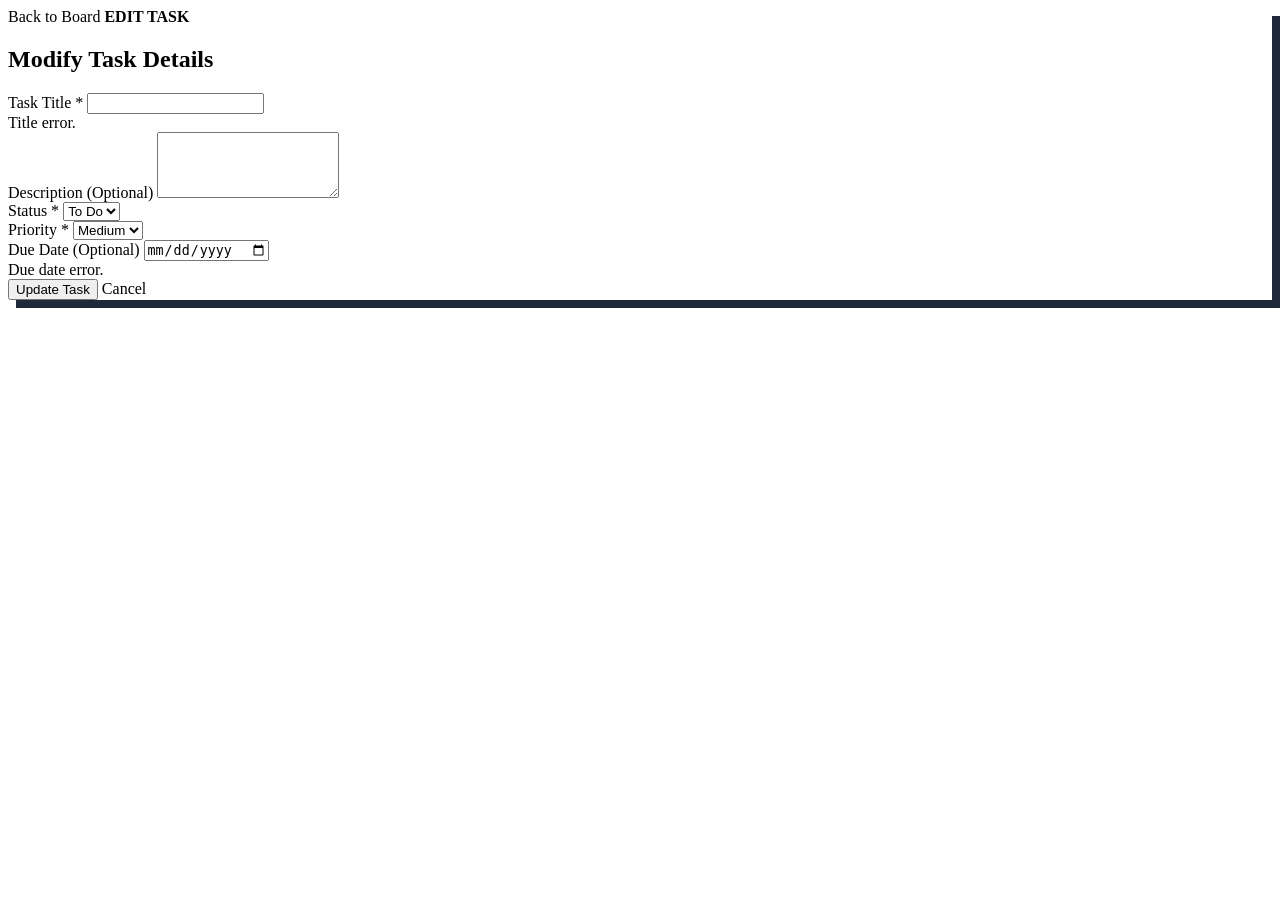
<file: main/resources/templates/board/task-edit.html>
<!DOCTYPE html>
<html lang="en" xmlns:th="http://www.thymeleaf.org">
<head th:replace="~{fragments/layout :: head('Edit Task')}">
    <meta charset="UTF-8">
    <meta name="viewport" content="width=device-width, initial-scale=1.0">
    <title>KanbanPop! | Edit Task</title>
</head>
<body>

    <!-- Header Navbar -->
    <header th:replace="~{fragments/layout :: navbar}"></header>

    <!-- Global Alerts -->
    <div th:replace="~{fragments/layout :: alerts}"></div>

    <main class="container py-5 my-auto">
        <div class="row justify-content-center">
            <div class="col-12 col-sm-10 col-md-8 col-lg-6">
                
                <div class="sticker-card p-4 p-md-5" style="box-shadow: 8px 8px 0px #1E293B;">
                    <div class="d-flex align-items-center gap-2 mb-3">
                        <a th:href="@{'/boards/' + ${boardId}}" class="btn-candy btn-candy-white btn-candy-sm">
                            <i class="fa-solid fa-arrow-left"></i> Back to Board
                        </a>
                        <span class="badge border border-dark rounded-pill px-3 py-1" style="background: var(--tertiary-yellow); color: var(--text-main); font-weight: 700;">
                            EDIT TASK
                        </span>
                    </div>

                    <h2 class="h3 fw-black mb-3">Modify Task Details</h2>

                    <form th:action="@{'/boards/' + ${boardId} + '/tasks/' + ${taskId} + '/edit'}" th:object="${task}" method="post">
                        <input type="hidden" th:name="${_csrf.parameterName}" th:value="${_csrf.token}" />
                        <input type="hidden" th:field="*{id}" />

                        <!-- Title -->
                        <div class="mb-3">
                            <label for="taskTitle" class="playful-label">Task Title *</label>
                            <input type="text" id="taskTitle" th:field="*{title}" class="form-control playful-input"
                                   th:classappend="${#fields.hasErrors('title')} ? 'is-invalid' : ''" required>
                            <div class="text-danger small mt-1 fw-bold" th:if="${#fields.hasErrors('title')}" th:errors="*{title}">
                                Title error.
                            </div>
                        </div>

                        <!-- Description -->
                        <div class="mb-3">
                            <label for="taskDesc" class="playful-label">Description (Optional)</label>
                            <textarea id="taskDesc" th:field="*{description}" class="form-control playful-input" rows="4"></textarea>
                        </div>

                        <!-- Status & Priority Row -->
                        <div class="row g-3 mb-3">
                            <div class="col-sm-6">
                                <label for="taskStatus" class="playful-label">Status *</label>
                                <select id="taskStatus" th:field="*{status}" class="form-select playful-input" required>
                                    <option th:each="st : ${T(com.example.kanban.model.TaskStatus).values()}"
                                            th:value="${st}" th:text="${st.displayName}">To Do</option>
                                </select>
                            </div>
                            <div class="col-sm-6">
                                <label for="taskPriority" class="playful-label">Priority *</label>
                                <select id="taskPriority" th:field="*{priority}" class="form-select playful-input" required>
                                    <option th:each="pr : ${T(com.example.kanban.model.TaskPriority).values()}"
                                            th:value="${pr}" th:text="${pr.displayName}">Medium</option>
                                </select>
                            </div>
                        </div>

                        <!-- Due Date -->
                        <div class="mb-4">
                            <label for="taskDueDate" class="playful-label">Due Date (Optional)</label>
                            <input type="date" id="taskDueDate" th:field="*{dueDate}" class="form-control playful-input"
                                   th:classappend="${#fields.hasErrors('dueDate')} ? 'is-invalid' : ''">
                            <div class="text-danger small mt-1 fw-bold" th:if="${#fields.hasErrors('dueDate')}" th:errors="*{dueDate}">
                                Due date error.
                            </div>
                        </div>

                        <!-- Actions -->
                        <div class="d-flex gap-2">
                            <button type="submit" class="btn-candy btn-candy-yellow flex-grow-1 justify-content-center py-2">
                                <i class="fa-solid fa-floppy-disk"></i> Update Task
                            </button>
                            <a th:href="@{'/boards/' + ${boardId}}" class="btn-candy btn-candy-white py-2">
                                Cancel
                            </a>
                        </div>
                    </form>
                </div>

            </div>
        </div>
    </main>

    <!-- Footer -->
    <footer th:replace="~{fragments/layout :: footer}"></footer>

    <!-- Scripts -->
    <div th:replace="~{fragments/layout :: scripts}"></div>

</body>
</html>
</file>
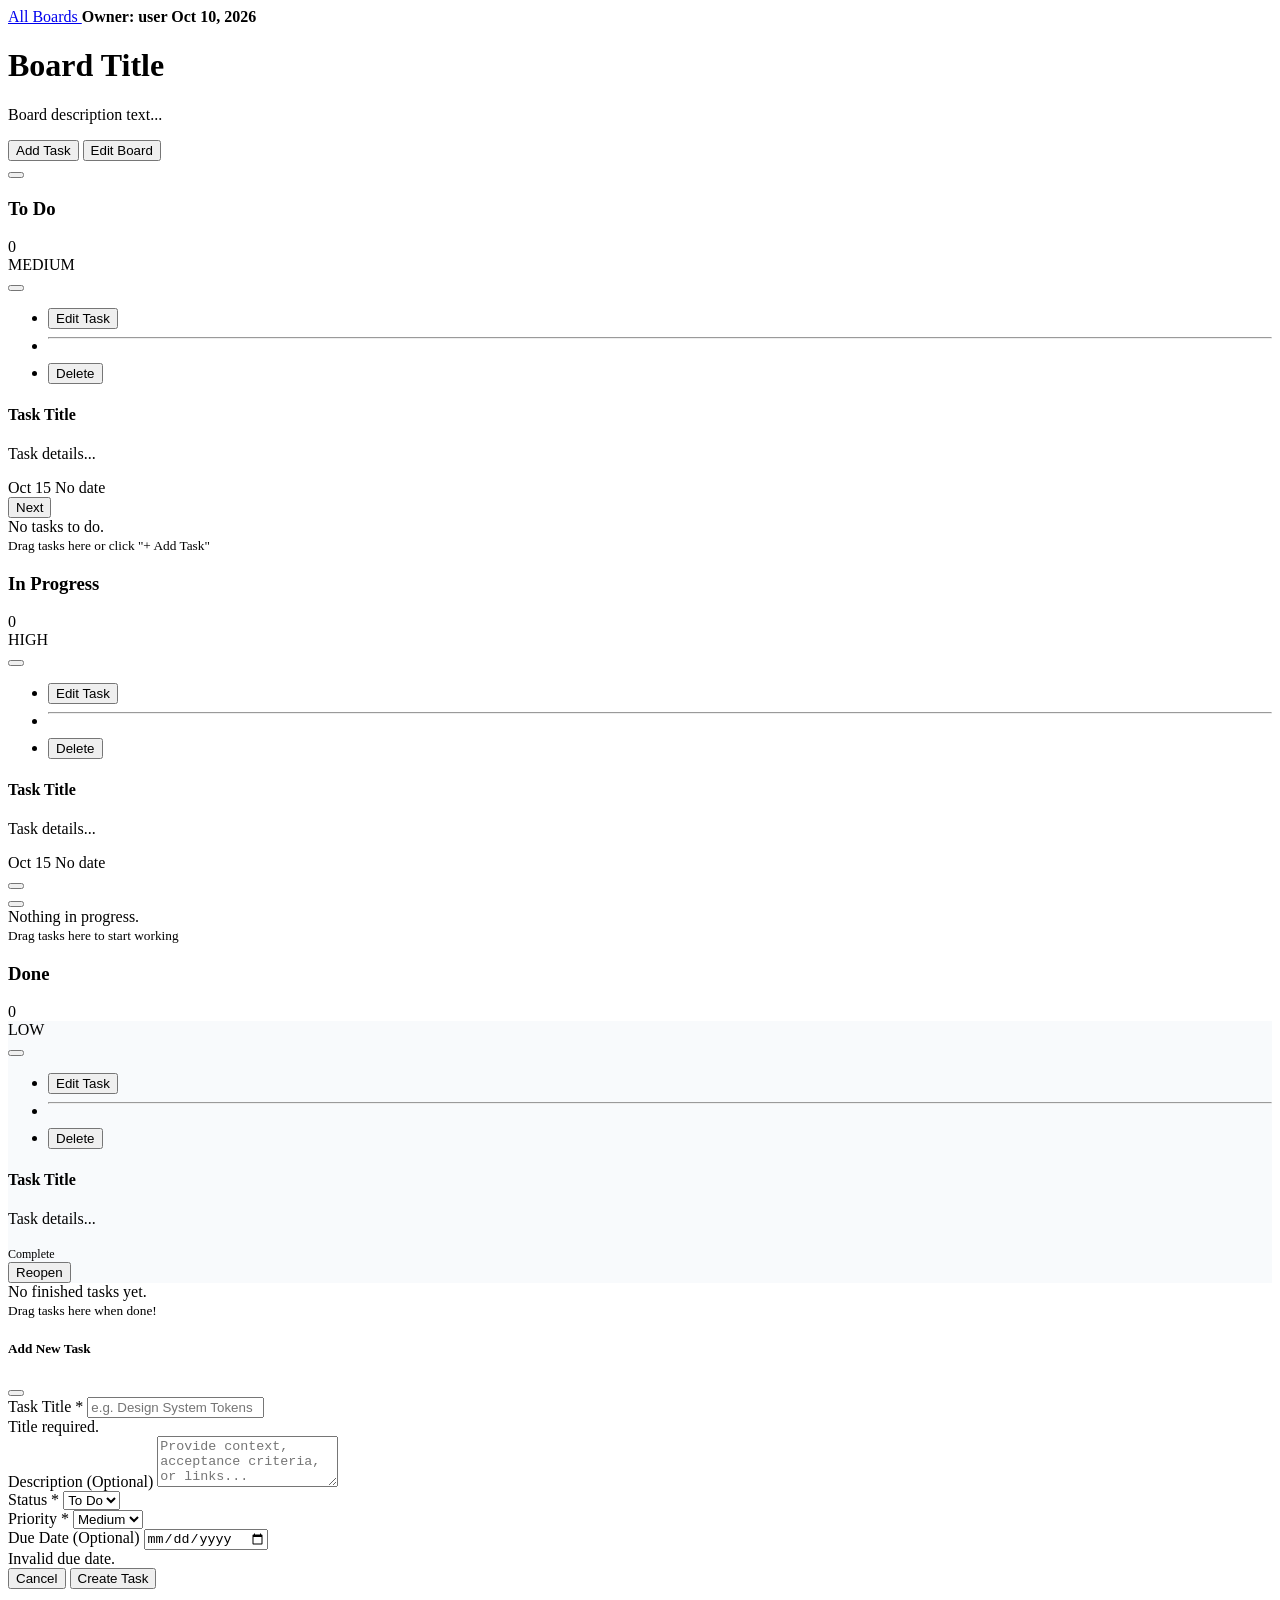
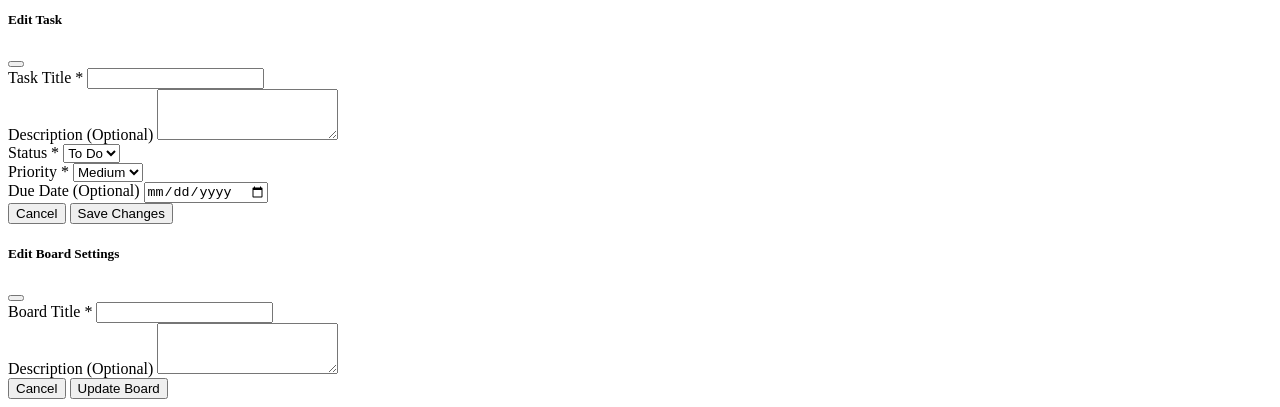
<file: main/resources/templates/board/view.html>
<!DOCTYPE html>
<html lang="en" xmlns:th="http://www.thymeleaf.org" xmlns:sec="http://www.thymeleaf.org/extras/spring-security">
<head th:replace="~{fragments/layout :: head(${board.title} + ' | Kanban')}">
    <meta charset="UTF-8">
    <meta name="viewport" content="width=device-width, initial-scale=1.0">
    <title>KanbanPop! | Board View</title>
</head>
<body>

    <!-- Header Navbar -->
    <header th:replace="~{fragments/layout :: navbar}"></header>

    <!-- Global Alerts -->
    <div th:replace="~{fragments/layout :: alerts}"></div>

    <!-- Done Task Confetti Trigger -->
    <div th:if="${taskDoneCelebration}" id="trigger-task-done-celebration" style="display:none;"></div>

    <!-- Main Board View Container -->
    <main class="container-fluid px-lg-5 py-4">

        <!-- Board Top Bar -->
        <div class="sticker-card p-4 mb-4" style="background: #FFFFFF;">
            <div class="d-flex flex-column flex-lg-row justify-content-between align-items-lg-center gap-3">
                <div>
                    <div class="d-flex align-items-center gap-2 mb-2 flex-wrap">
                        <a th:href="@{/boards}" href="/boards" class="btn-candy btn-candy-white btn-candy-sm">
                            <i class="fa-solid fa-arrow-left"></i> All Boards
                        </a>
                        <span class="badge border border-dark rounded-pill" style="background: var(--tertiary-yellow-light); color: var(--text-main); font-weight: 700;">
                            <i class="fa-solid fa-user me-1"></i> Owner: <span th:text="${board.user.username}">user</span>
                        </span>
                        <span class="badge border border-dark rounded-pill" style="background: var(--accent-violet-light); color: var(--text-main); font-weight: 700;">
                            <i class="fa-solid fa-calendar me-1"></i> <span th:text="${#temporals.format(board.createdAt, 'MMM dd, yyyy')}">Oct 10, 2026</span>
                        </span>
                    </div>

                    <h1 class="h2 fw-black mb-1" th:text="${board.title}">Board Title</h1>
                    <p class="text-muted mb-0 small" th:text="${board.description != null and !board.description.isEmpty() ? board.description : 'No board description.'}">
                        Board description text...
                    </p>
                </div>

                <!-- Board Action Buttons -->
                <div class="d-flex align-items-center gap-2 flex-wrap">
                    <button type="button" class="btn-candy btn-candy-primary" data-bs-toggle="modal" data-bs-target="#createTaskModal">
                        <i class="fa-solid fa-plus-circle"></i>
                        <span>Add Task</span>
                    </button>
                    <button type="button" class="btn-candy btn-candy-white" data-bs-toggle="modal" data-bs-target="#editBoardModal">
                        <i class="fa-solid fa-pen-to-square"></i>
                        <span>Edit Board</span>
                    </button>
                    <form th:action="@{'/boards/' + ${board.id} + '/delete'}" method="post" class="d-inline"
                          onsubmit="return confirm('Are you sure you want to delete this entire board?');">
                        <input type="hidden" th:name="${_csrf.parameterName}" th:value="${_csrf.token}" />
                        <button type="submit" class="btn-candy btn-candy-secondary" title="Delete Board">
                            <i class="fa-solid fa-trash-can"></i>
                        </button>
                    </form>
                </div>
            </div>
        </div>

        <!-- 3-Column Kanban Board Layout -->
        <div class="kanban-board-container">
            
            <!-- ===============================================================
                 COLUMN 1: TO DO
                 =============================================================== -->
            <div class="kanban-column" id="col-todo">
                <div class="column-header column-header-todo">
                    <h3 class="column-title">
                        <span class="brand-icon" style="background: var(--accent-violet); color: #FFF;">
                            <i class="fa-solid fa-list-check"></i>
                        </span>
                        <span>To Do</span>
                    </h3>
                    <span class="column-count-badge" th:text="${todoTasks.size()}">0</span>
                </div>

                <div class="column-dropzone" data-status="TODO" id="dropzone-todo">
                    
                    <!-- Task Cards Loop -->
                    <div th:each="task : ${todoTasks}" class="task-card"
                         th:data-id="${task.id}"
                         th:data-title="${task.title}"
                         th:data-description="${task.description}"
                         th:data-status="${task.status.name()}"
                         th:data-priority="${task.priority.name()}"
                         th:data-due-date="${task.dueDate != null ? task.dueDate.toString() : ''}"
                         th:data-board-id="${board.id}">
                        
                        <!-- Top Meta: Priority Badge & Actions -->
                        <div class="d-flex justify-content-between align-items-start mb-2">
                            <span class="badge-priority" th:classappend="${task.priority.badgeClass}" th:text="${task.priority.displayName}">
                                MEDIUM
                            </span>
                            <div class="dropdown">
                                <button class="btn btn-sm p-0 text-muted" type="button" data-bs-toggle="dropdown" aria-expanded="false">
                                    <i class="fa-solid fa-ellipsis-vertical fs-6"></i>
                                </button>
                                <ul class="dropdown-menu dropdown-menu-end border-dark shadow-sm">
                                    <li>
                                        <button type="button" class="dropdown-item btn-open-edit-task" data-bs-toggle="modal" data-bs-target="#editTaskModal">
                                            <i class="fa-solid fa-pen text-primary me-2"></i> Edit Task
                                        </button>
                                    </li>
                                    <li><hr class="dropdown-divider"></li>
                                    <li>
                                        <form th:action="@{'/boards/' + ${board.id} + '/tasks/' + ${task.id} + '/delete'}" method="post"
                                              onsubmit="return confirm('Delete this task?');">
                                            <input type="hidden" th:name="${_csrf.parameterName}" th:value="${_csrf.token}" />
                                            <button type="submit" class="dropdown-item text-danger">
                                                <i class="fa-solid fa-trash me-2"></i> Delete
                                            </button>
                                        </form>
                                    </li>
                                </ul>
                            </div>
                        </div>

                        <!-- Title -->
                        <h4 class="task-title" th:text="${task.title}">Task Title</h4>

                        <!-- Description -->
                        <p class="task-desc" th:if="${task.description != null and !task.description.isEmpty()}" th:text="${task.description}">
                            Task details...
                        </p>

                        <!-- Bottom Meta: Due Date & Step Buttons -->
                        <div class="task-meta">
                            <div>
                                <span th:if="${task.dueDate != null}" class="task-due-date"
                                      th:classappend="${task.isOverdue()} ? 'overdue' : (${task.isDueToday()} ? 'due-today' : '')">
                                    <i class="fa-regular fa-clock"></i>
                                    <span th:text="${#temporals.format(task.dueDate, 'MMM dd')}">Oct 15</span>
                                </span>
                                <span th:if="${task.dueDate == null}" class="task-due-date">
                                    <i class="fa-regular fa-calendar-xmark"></i> No date
                                </span>
                            </div>

                            <!-- Stepper (Move to In Progress) -->
                            <div class="card-stepper">
                                <form th:action="@{'/boards/' + ${board.id} + '/tasks/' + ${task.id} + '/step'}" method="post" class="m-0">
                                    <input type="hidden" th:name="${_csrf.parameterName}" th:value="${_csrf.token}" />
                                    <input type="hidden" name="forward" value="true" />
                                    <button type="submit" class="btn-card-step" title="Move to In Progress">
                                        <span>Next</span> <i class="fa-solid fa-arrow-right"></i>
                                    </button>
                                </form>
                            </div>
                        </div>

                    </div>

                    <!-- Empty Placeholder Box -->
                    <div th:if="${todoTasks.isEmpty()}" class="empty-state-box">
                        <i class="fa-solid fa-clipboard-list fs-2 mb-2 text-muted"></i>
                        <div>No tasks to do.</div>
                        <small>Drag tasks here or click "+ Add Task"</small>
                    </div>

                </div>
            </div>

            <!-- ===============================================================
                 COLUMN 2: IN PROGRESS
                 =============================================================== -->
            <div class="kanban-column" id="col-in-progress">
                <div class="column-header column-header-in-progress">
                    <h3 class="column-title">
                        <span class="brand-icon" style="background: var(--tertiary-yellow); color: #1E293B;">
                            <i class="fa-solid fa-spinner"></i>
                        </span>
                        <span>In Progress</span>
                    </h3>
                    <span class="column-count-badge" th:text="${inProgressTasks.size()}">0</span>
                </div>

                <div class="column-dropzone" data-status="IN_PROGRESS" id="dropzone-in-progress">
                    
                    <!-- Task Cards Loop -->
                    <div th:each="task : ${inProgressTasks}" class="task-card"
                         th:data-id="${task.id}"
                         th:data-title="${task.title}"
                         th:data-description="${task.description}"
                         th:data-status="${task.status.name()}"
                         th:data-priority="${task.priority.name()}"
                         th:data-due-date="${task.dueDate != null ? task.dueDate.toString() : ''}"
                         th:data-board-id="${board.id}">
                        
                        <div class="d-flex justify-content-between align-items-start mb-2">
                            <span class="badge-priority" th:classappend="${task.priority.badgeClass}" th:text="${task.priority.displayName}">
                                HIGH
                            </span>
                            <div class="dropdown">
                                <button class="btn btn-sm p-0 text-muted" type="button" data-bs-toggle="dropdown" aria-expanded="false">
                                    <i class="fa-solid fa-ellipsis-vertical fs-6"></i>
                                </button>
                                <ul class="dropdown-menu dropdown-menu-end border-dark shadow-sm">
                                    <li>
                                        <button type="button" class="dropdown-item btn-open-edit-task" data-bs-toggle="modal" data-bs-target="#editTaskModal">
                                            <i class="fa-solid fa-pen text-primary me-2"></i> Edit Task
                                        </button>
                                    </li>
                                    <li><hr class="dropdown-divider"></li>
                                    <li>
                                        <form th:action="@{'/boards/' + ${board.id} + '/tasks/' + ${task.id} + '/delete'}" method="post"
                                              onsubmit="return confirm('Delete this task?');">
                                            <input type="hidden" th:name="${_csrf.parameterName}" th:value="${_csrf.token}" />
                                            <button type="submit" class="dropdown-item text-danger">
                                                <i class="fa-solid fa-trash me-2"></i> Delete
                                            </button>
                                        </form>
                                    </li>
                                </ul>
                            </div>
                        </div>

                        <h4 class="task-title" th:text="${task.title}">Task Title</h4>

                        <p class="task-desc" th:if="${task.description != null and !task.description.isEmpty()}" th:text="${task.description}">
                            Task details...
                        </p>

                        <div class="task-meta">
                            <div>
                                <span th:if="${task.dueDate != null}" class="task-due-date"
                                      th:classappend="${task.isOverdue()} ? 'overdue' : (${task.isDueToday()} ? 'due-today' : '')">
                                    <i class="fa-regular fa-clock"></i>
                                    <span th:text="${#temporals.format(task.dueDate, 'MMM dd')}">Oct 15</span>
                                </span>
                                <span th:if="${task.dueDate == null}" class="task-due-date">
                                    <i class="fa-regular fa-calendar-xmark"></i> No date
                                </span>
                            </div>

                            <!-- Stepper (Left to Todo, Right to Done) -->
                            <div class="card-stepper">
                                <form th:action="@{'/boards/' + ${board.id} + '/tasks/' + ${task.id} + '/step'}" method="post" class="m-0">
                                    <input type="hidden" th:name="${_csrf.parameterName}" th:value="${_csrf.token}" />
                                    <input type="hidden" name="forward" value="false" />
                                    <button type="submit" class="btn-card-step" title="Move back to To Do">
                                        <i class="fa-solid fa-arrow-left"></i>
                                    </button>
                                </form>
                                <form th:action="@{'/boards/' + ${board.id} + '/tasks/' + ${task.id} + '/step'}" method="post" class="m-0">
                                    <input type="hidden" th:name="${_csrf.parameterName}" th:value="${_csrf.token}" />
                                    <input type="hidden" name="forward" value="true" />
                                    <button type="submit" class="btn-card-step" title="Move to Done">
                                        <i class="fa-solid fa-arrow-right"></i>
                                    </button>
                                </form>
                            </div>
                        </div>

                    </div>

                    <div th:if="${inProgressTasks.isEmpty()}" class="empty-state-box">
                        <i class="fa-solid fa-person-running fs-2 mb-2 text-muted"></i>
                        <div>Nothing in progress.</div>
                        <small>Drag tasks here to start working</small>
                    </div>

                </div>
            </div>

            <!-- ===============================================================
                 COLUMN 3: DONE
                 =============================================================== -->
            <div class="kanban-column" id="col-done">
                <div class="column-header column-header-done">
                    <h3 class="column-title">
                        <span class="brand-icon" style="background: var(--quaternary-mint); color: #1E293B;">
                            <i class="fa-solid fa-check"></i>
                        </span>
                        <span>Done</span>
                    </h3>
                    <span class="column-count-badge" th:text="${doneTasks.size()}">0</span>
                </div>

                <div class="column-dropzone" data-status="DONE" id="dropzone-done">
                    
                    <!-- Task Cards Loop -->
                    <div th:each="task : ${doneTasks}" class="task-card" style="background: #F8FAFC;"
                         th:data-id="${task.id}"
                         th:data-title="${task.title}"
                         th:data-description="${task.description}"
                         th:data-status="${task.status.name()}"
                         th:data-priority="${task.priority.name()}"
                         th:data-due-date="${task.dueDate != null ? task.dueDate.toString() : ''}"
                         th:data-board-id="${board.id}">
                        
                        <div class="d-flex justify-content-between align-items-start mb-2">
                            <span class="badge-priority" th:classappend="${task.priority.badgeClass}" th:text="${task.priority.displayName}">
                                LOW
                            </span>
                            <div class="dropdown">
                                <button class="btn btn-sm p-0 text-muted" type="button" data-bs-toggle="dropdown" aria-expanded="false">
                                    <i class="fa-solid fa-ellipsis-vertical fs-6"></i>
                                </button>
                                <ul class="dropdown-menu dropdown-menu-end border-dark shadow-sm">
                                    <li>
                                        <button type="button" class="dropdown-item btn-open-edit-task" data-bs-toggle="modal" data-bs-target="#editTaskModal">
                                            <i class="fa-solid fa-pen text-primary me-2"></i> Edit Task
                                        </button>
                                    </li>
                                    <li><hr class="dropdown-divider"></li>
                                    <li>
                                        <form th:action="@{'/boards/' + ${board.id} + '/tasks/' + ${task.id} + '/delete'}" method="post"
                                              onsubmit="return confirm('Delete this task?');">
                                            <input type="hidden" th:name="${_csrf.parameterName}" th:value="${_csrf.token}" />
                                            <button type="submit" class="dropdown-item text-danger">
                                                <i class="fa-solid fa-trash me-2"></i> Delete
                                            </button>
                                        </form>
                                    </li>
                                </ul>
                            </div>
                        </div>

                        <h4 class="task-title text-decoration-line-through text-muted" th:text="${task.title}">Task Title</h4>

                        <p class="task-desc text-muted" th:if="${task.description != null and !task.description.isEmpty()}" th:text="${task.description}">
                            Task details...
                        </p>

                        <div class="task-meta">
                            <div>
                                <span class="badge bg-success-subtle text-success border border-success rounded-pill px-2 py-0.5" style="font-size: 0.75rem;">
                                    <i class="fa-solid fa-circle-check me-1"></i> Complete
                                </span>
                            </div>

                            <!-- Stepper (Left to In Progress) -->
                            <div class="card-stepper">
                                <form th:action="@{'/boards/' + ${board.id} + '/tasks/' + ${task.id} + '/step'}" method="post" class="m-0">
                                    <input type="hidden" th:name="${_csrf.parameterName}" th:value="${_csrf.token}" />
                                    <input type="hidden" name="forward" value="false" />
                                    <button type="submit" class="btn-card-step" title="Move back to In Progress">
                                        <i class="fa-solid fa-arrow-left"></i> <span>Reopen</span>
                                    </button>
                                </form>
                            </div>
                        </div>

                    </div>

                    <div th:if="${doneTasks.isEmpty()}" class="empty-state-box">
                        <i class="fa-solid fa-award fs-2 mb-2 text-muted"></i>
                        <div>No finished tasks yet.</div>
                        <small>Drag tasks here when done!</small>
                    </div>

                </div>
            </div>

        </div>

    </main>

    <!-- =======================================================================
         CREATE TASK MODAL
         ======================================================================= -->
    <div class="modal fade" id="createTaskModal" tabindex="-1" aria-labelledby="createTaskModalLabel" aria-hidden="true"
         th:classappend="${showCreateTaskModal} ? 'show d-block' : ''">
        <div class="modal-dialog modal-dialog-centered">
            <div class="modal-content playful-modal">
                <div class="modal-header playful-modal-header">
                    <h5 class="modal-title fw-bold" id="createTaskModalLabel">
                        <i class="fa-solid fa-plus-circle me-1" style="color: var(--accent-violet);"></i> Add New Task
                    </h5>
                    <button type="button" class="btn-close" data-bs-dismiss="modal" aria-label="Close"></button>
                </div>
                <form th:action="@{'/boards/' + ${board.id} + '/tasks'}" th:object="${newTask}" method="post">
                    <input type="hidden" th:name="${_csrf.parameterName}" th:value="${_csrf.token}" />
                    <div class="modal-body p-4">
                        
                        <!-- Title -->
                        <div class="mb-3">
                            <label for="taskTitle" class="playful-label">Task Title *</label>
                            <input type="text" id="taskTitle" th:field="*{title}" class="form-control playful-input"
                                   th:classappend="${#fields.hasErrors('title')} ? 'is-invalid' : ''"
                                   placeholder="e.g. Design System Tokens" required>
                            <div class="text-danger small mt-1 fw-bold" th:if="${#fields.hasErrors('title')}" th:errors="*{title}">
                                Title required.
                            </div>
                        </div>

                        <!-- Description -->
                        <div class="mb-3">
                            <label for="taskDesc" class="playful-label">Description (Optional)</label>
                            <textarea id="taskDesc" th:field="*{description}" class="form-control playful-input" rows="3"
                                      placeholder="Provide context, acceptance criteria, or links..."></textarea>
                        </div>

                        <!-- Status & Priority Row -->
                        <div class="row g-3 mb-3">
                            <div class="col-sm-6">
                                <label for="taskStatus" class="playful-label">Status *</label>
                                <select id="taskStatus" th:field="*{status}" class="form-select playful-input" required>
                                    <option th:each="st : ${T(com.example.kanban.model.TaskStatus).values()}"
                                            th:value="${st}" th:text="${st.displayName}">To Do</option>
                                </select>
                            </div>
                            <div class="col-sm-6">
                                <label for="taskPriority" class="playful-label">Priority *</label>
                                <select id="taskPriority" th:field="*{priority}" class="form-select playful-input" required>
                                    <option th:each="pr : ${T(com.example.kanban.model.TaskPriority).values()}"
                                            th:value="${pr}" th:text="${pr.displayName}">Medium</option>
                                </select>
                            </div>
                        </div>

                        <!-- Due Date -->
                        <div class="mb-2">
                            <label for="taskDueDate" class="playful-label">Due Date (Optional)</label>
                            <input type="date" id="taskDueDate" th:field="*{dueDate}" class="form-control playful-input"
                                   th:classappend="${#fields.hasErrors('dueDate')} ? 'is-invalid' : ''">
                            <div class="text-danger small mt-1 fw-bold" th:if="${#fields.hasErrors('dueDate')}" th:errors="*{dueDate}">
                                Invalid due date.
                            </div>
                        </div>

                    </div>
                    <div class="modal-footer playful-modal-footer">
                        <button type="button" class="btn-candy btn-candy-white" data-bs-dismiss="modal">Cancel</button>
                        <button type="submit" class="btn-candy btn-candy-primary">
                            <i class="fa-solid fa-plus"></i> Create Task
                        </button>
                    </div>
                </form>
            </div>
        </div>
    </div>

    <!-- =======================================================================
         EDIT TASK MODAL (Reactive pre-population)
         ======================================================================= -->
    <div class="modal fade" id="editTaskModal" tabindex="-1" aria-labelledby="editTaskModalLabel" aria-hidden="true">
        <div class="modal-dialog modal-dialog-centered">
            <div class="modal-content playful-modal">
                <div class="modal-header playful-modal-header" style="background: var(--tertiary-yellow-light);">
                    <h5 class="modal-title fw-bold" id="editTaskModalLabel">
                        <i class="fa-solid fa-pen-to-square me-1" style="color: #D97706;"></i> Edit Task
                    </h5>
                    <button type="button" class="btn-close" data-bs-dismiss="modal" aria-label="Close"></button>
                </div>
                <form id="editTaskForm" method="post" action="#">
                    <input type="hidden" th:name="${_csrf.parameterName}" th:value="${_csrf.token}" />
                    <input type="hidden" name="id" value="" />
                    <div class="modal-body p-4">
                        
                        <div class="mb-3">
                            <label class="playful-label">Task Title *</label>
                            <input type="text" name="title" class="form-control playful-input" required>
                        </div>

                        <div class="mb-3">
                            <label class="playful-label">Description (Optional)</label>
                            <textarea name="description" class="form-control playful-input" rows="3"></textarea>
                        </div>

                        <div class="row g-3 mb-3">
                            <div class="col-sm-6">
                                <label class="playful-label">Status *</label>
                                <select name="status" class="form-select playful-input" required>
                                    <option th:each="st : ${T(com.example.kanban.model.TaskStatus).values()}"
                                            th:value="${st}" th:text="${st.displayName}">To Do</option>
                                </select>
                            </div>
                            <div class="col-sm-6">
                                <label class="playful-label">Priority *</label>
                                <select name="priority" class="form-select playful-input" required>
                                    <option th:each="pr : ${T(com.example.kanban.model.TaskPriority).values()}"
                                            th:value="${pr}" th:text="${pr.displayName}">Medium</option>
                                </select>
                            </div>
                        </div>

                        <div class="mb-2">
                            <label class="playful-label">Due Date (Optional)</label>
                            <input type="date" name="dueDate" class="form-control playful-input">
                        </div>

                    </div>
                    <div class="modal-footer playful-modal-footer">
                        <button type="button" class="btn-candy btn-candy-white" data-bs-dismiss="modal">Cancel</button>
                        <button type="submit" class="btn-candy btn-candy-yellow">
                            <i class="fa-solid fa-floppy-disk"></i> Save Changes
                        </button>
                    </div>
                </form>
            </div>
        </div>
    </div>

    <!-- =======================================================================
         EDIT BOARD MODAL
         ======================================================================= -->
    <div class="modal fade" id="editBoardModal" tabindex="-1" aria-labelledby="editBoardModalLabel" aria-hidden="true">
        <div class="modal-dialog modal-dialog-centered">
            <div class="modal-content playful-modal">
                <div class="modal-header playful-modal-header">
                    <h5 class="modal-title fw-bold" id="editBoardModalLabel">
                        <i class="fa-solid fa-pen-to-square me-1" style="color: var(--accent-violet);"></i> Edit Board Settings
                    </h5>
                    <button type="button" class="btn-close" data-bs-dismiss="modal" aria-label="Close"></button>
                </div>
                <form th:action="@{'/boards/' + ${board.id} + '/edit'}" th:object="${editBoard}" method="post">
                    <input type="hidden" th:name="${_csrf.parameterName}" th:value="${_csrf.token}" />
                    <input type="hidden" th:field="*{id}" />
                    <div class="modal-body p-4">
                        <div class="mb-3">
                            <label for="editBoardTitle" class="playful-label">Board Title *</label>
                            <input type="text" id="editBoardTitle" th:field="*{title}" class="form-control playful-input" required>
                        </div>
                        <div class="mb-3">
                            <label for="editBoardDesc" class="playful-label">Description (Optional)</label>
                            <textarea id="editBoardDesc" th:field="*{description}" class="form-control playful-input" rows="3"></textarea>
                        </div>
                    </div>
                    <div class="modal-footer playful-modal-footer">
                        <button type="button" class="btn-candy btn-candy-white" data-bs-dismiss="modal">Cancel</button>
                        <button type="submit" class="btn-candy btn-candy-primary">
                            <i class="fa-solid fa-check"></i> Update Board
                        </button>
                    </div>
                </form>
            </div>
        </div>
    </div>

    <!-- Footer -->
    <footer th:replace="~{fragments/layout :: footer}"></footer>

    <!-- Scripts -->
    <div th:replace="~{fragments/layout :: scripts}"></div>

</body>
</html>
</file>
